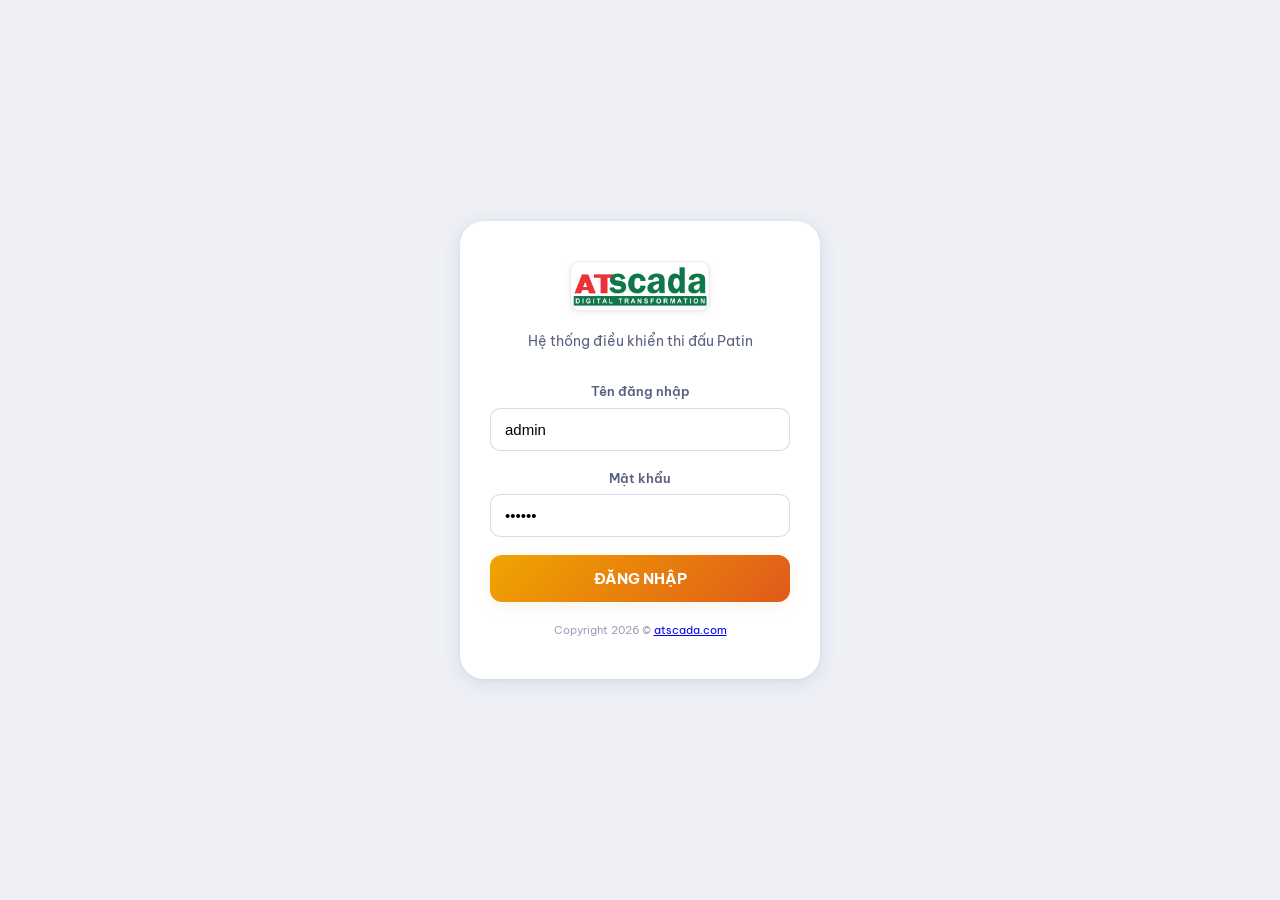
<file: index.html>
<!DOCTYPE html>
<html lang="vi">

<head>
  <meta charset="UTF-8">
  <meta name="viewport" content="width=device-width, initial-scale=1.0, maximum-scale=1.0, user-scalable=no">
  <title>ArenaFlow - PATIN PRO</title>
  <link rel="stylesheet" href="style.css?v=2.0">
</head>

<body>

  <!-- Màn hình Đăng nhập -->
  <div id="login-view" class="view active">
    <div class="login-box fade-up">
      <div class="login-header">
        <div class="login-logo">
          <img src="logo.png?v=1.2" alt="Logo"
            onerror="this.style.display='none';this.nextElementSibling.style.display='flex'">
          <svg viewBox="0 0 24 24" fill="none" stroke="var(--accent)" stroke-width="2" stroke-linecap="round"
            style="width:24px;height:24px;display:none;">
            <circle cx="12" cy="12" r="9" />
            <path d="M12 7v5l3 2" />
          </svg>
        </div>
        <p>Hệ thống điều khiển thi đấu Patin</p>
      </div>
      <div class="form-group">
        <label>Tên đăng nhập</label>
        <input type="text" id="username" placeholder="Nhập username" value="admin">
      </div>
      <div class="form-group">
        <label>Mật khẩu</label>
        <input type="password" id="password" placeholder="Nhập password" value="123456">
      </div>
      <button class="btn-primary" onclick="app.login()">ĐĂNG NHẬP</button>
      <p style="margin-top: 20px; font-size: 11px; color: var(--text-3);">Copyright 2026 © <a
          href="https://atscada.com">atscada.com</a></p>
    </div>
  </div>

  <!-- Bố cục chính của App -->
  <div id="main-layout" class="view">
    <div class="ambient ambient-1"></div>
    <div class="ambient ambient-2"></div>

    <nav class="topnav">
      <div class="nav-brand">
        <div class="nav-logo">
          <img src="logo.png?v=1.2" alt="Logo"
            onerror="this.style.display='none';this.nextElementSibling.style.display='flex'">
          <svg viewBox="0 0 24 24" fill="none" stroke="var(--accent)" stroke-width="2" stroke-linecap="round"
            style="width:20px;height:20px;display:none;">
            <circle cx="12" cy="12" r="9" />
            <path d="M12 7v5l3 2" />
          </svg>
        </div>
      </div>
      <div class="nav-status">
        <button onclick="window.open('display.html', '_blank')" style="background: rgba(100,150,255,0.2); border: 1px solid rgba(100,150,255,0.4); color: #80a0ff; padding: 4px 10px; border-radius: 6px; font-size: 11px; cursor: pointer; margin-right: 10px; font-weight: 600;">📺 MỞ MÀN HÌNH</button>
        <div class="status-dot"></div>
        <span>ESP32 Online</span>
      </div>
    </nav>

    <!-- TRANG CHỦ / DASHBOARD -->
    <div id="dashboard" class="page active">
      <div class="hero fade-up">
        <div class="hero-eyebrow">⚡ Hệ thống điều khiển thi đấu</div>
        <div class="hero-title">Quản lý<br><em>Patin Racing</em></div>
        <div class="hero-sub">Điều phối giải đấu, theo dõi thời gian và kết quả thi đấu trực tiếp</div>
      </div>

      <div class="clock-strip fade-up delay-1">
        <div>
          <div class="clock-label">Thời gian hệ thống</div>
          <div class="clock-time" id="home-clock">00:00:00</div>
        </div>
        <div class="clock-date" id="home-date">--</div>
      </div>

      <div class="section-header fade-up delay-2">
        <span class="section-title">Chức năng</span>
        <div class="section-line"></div>
      </div>

      <div class="feature-grid">
        <div class="feature-card fade-up delay-2" style="--card-accent:var(--green);--card-icon-bg:var(--green-dim);"
          onclick="app.showModeModal('training')">
          <div class="card-icon-wrap">
            <svg viewBox="0 0 24 24" fill="none" stroke="var(--green)" stroke-width="2" stroke-linecap="round"
              stroke-linejoin="round">
              <circle cx="12" cy="12" r="9" />
              <path d="M12 7v5l3 2" />
            </svg>
          </div>
          <div class="card-name">Tập luyện</div>
          <div class="card-desc">Bấm giờ tự do, không giới hạn lượt</div>
          <div class="card-arrow">Bắt đầu <svg viewBox="0 0 24 24" fill="none" stroke="currentColor" stroke-width="2.5"
              stroke-linecap="round">
              <path d="M5 12h14M13 6l6 6-6 6" />
            </svg></div>
        </div>

        <div class="feature-card fade-up delay-3" style="--card-accent:var(--accent);--card-icon-bg:var(--accent-dim);"
          onclick="app.navigate('pro')">
          <div class="card-icon-wrap">
            <svg viewBox="0 0 24 24" fill="none" stroke="var(--accent)" stroke-width="2" stroke-linecap="round"
              stroke-linejoin="round">
              <path d="M8 21h8M12 17v4M17 4H7l-2 7h12l-2-7zM5 11s1 4 7 4 7-4 7-4" />
            </svg>
          </div>
          <div class="card-name">Thi đấu</div>
          <div class="card-desc">Giải đấu chuyên nghiệp, bracket tự động</div>
          <div class="card-arrow">Vào giải <svg viewBox="0 0 24 24" fill="none" stroke="currentColor" stroke-width="2.5"
              stroke-linecap="round">
              <path d="M5 12h14M13 6l6 6-6 6" />
            </svg></div>
        </div>

        <div class="feature-card fade-up delay-4" style="--card-accent:var(--blue);--card-icon-bg:var(--blue-dim);"
          onclick="app.navigate('add-tournament')">
          <div class="card-icon-wrap">
            <svg viewBox="0 0 24 24" fill="none" stroke="var(--blue)" stroke-width="2" stroke-linecap="round"
              stroke-linejoin="round">
              <path d="M14 2H6a2 2 0 0 0-2 2v16a2 2 0 0 0 2 2h12a2 2 0 0 0 2-2V8z" />
              <polyline points="14 2 14 8 20 8" />
              <line x1="12" y1="11" x2="12" y2="17" />
              <polyline points="9 14 12 17 15 14" />
            </svg>
          </div>
          <div class="card-name">Thêm danh sách VĐV</div>
          <div class="card-desc">Tải danh sách thí sinh từ file</div>
          <div class="card-arrow">Tải lên <svg viewBox="0 0 24 24" fill="none" stroke="currentColor" stroke-width="2.5"
              stroke-linecap="round">
              <path d="M5 12h14M13 6l6 6-6 6" />
            </svg></div>
        </div>

        <div class="feature-card fade-up delay-4" style="--card-accent:var(--purple);--card-icon-bg:var(--purple-dim);"
          onclick="app.navigate('bracket'); app.generateBracket();">
          <div class="card-icon-wrap">
            <svg viewBox="0 0 24 24" fill="none" stroke="var(--purple)" stroke-width="2" stroke-linecap="round"
              stroke-linejoin="round">
              <rect x="2" y="3" width="6" height="4" rx="1" />
              <rect x="16" y="3" width="6" height="4" rx="1" />
              <rect x="9" y="10" width="6" height="4" rx="1" />
              <rect x="9" y="17" width="6" height="4" rx="1" />
              <path d="M5 7v3.5a3.5 3.5 0 0 0 3.5 3.5H12M19 7v3.5A3.5 3.5 0 0 1 15.5 14H12M12 14v3" />
            </svg>
          </div>
          <div class="card-name">Bracket</div>
          <div class="card-desc">Sơ đồ cây đấu trực quan</div>
          <div class="card-arrow">Xem sơ đồ <svg viewBox="0 0 24 24" fill="none" stroke="currentColor"
              stroke-width="2.5" stroke-linecap="round">
              <path d="M5 12h14M13 6l6 6-6 6" />
            </svg></div>
        </div>

        <div class="feature-card wide fade-up delay-5"
          style="--card-accent:#b03a0a;--card-icon-bg:rgba(176,58,10,0.09);" onclick="app.showToast('Sắp ra mắt')">
          <div style="display:flex;align-items:center;gap:16px;">
            <div class="card-icon-wrap" style="flex-shrink:0;">
              <svg viewBox="0 0 24 24" fill="none" stroke="#b03a0a" stroke-width="2" stroke-linecap="round"
                stroke-linejoin="round">
                <polyline points="22 4 13.5 12.5 8.5 7.5 2 14" />
                <polyline points="16 4 22 4 22 10" />
              </svg>
            </div>
            <div style="flex:1;">
              <div class="card-name" style="color:#b03a0a;">Bảng xếp hạng</div>
              <div class="card-desc">Kết quả & thống kê thời gian thực của toàn bộ thí sinh qua các vòng đấu</div>
              <div class="card-arrow" style="color:#b03a0a;">Xem kết quả <svg viewBox="0 0 24 24" fill="none"
                  stroke="currentColor" stroke-width="2.5" stroke-linecap="round">
                  <path d="M5 12h14M13 6l6 6-6 6" />
                </svg></div>
            </div>
          </div>
        </div>

        <div class="feature-card wide fade-up delay-6"
          style="--card-accent:var(--text-2);--card-icon-bg:rgba(90,97,128,0.08);" onclick="app.navigate('settings')">
          <div style="display:flex;align-items:center;gap:16px;">
            <div class="card-icon-wrap" style="flex-shrink:0;">
              <svg viewBox="0 0 24 24" fill="none" stroke="var(--text-2)" stroke-width="2" stroke-linecap="round"
                stroke-linejoin="round">
                <circle cx="12" cy="12" r="3" />
                <path
                  d="M19.4 15a1.65 1.65 0 0 0 .33 1.82l.06.06a2 2 0 0 1-2.83 2.83l-.06-.06a1.65 1.65 0 0 0-1.82-.33 1.65 1.65 0 0 0-1 1.51V21a2 2 0 0 1-4 0v-.09A1.65 1.65 0 0 0 9 19.4a1.65 1.65 0 0 0-1.82.33l-.06.06a2 2 0 0 1-2.83-2.83l.06-.06A1.65 1.65 0 0 0 4.68 15a1.65 1.65 0 0 0-1.51-1H3a2 2 0 0 1 0-4h.09A1.65 1.65 0 0 0 4.6 9a1.65 1.65 0 0 0-.33-1.82l-.06-.06a2 2 0 0 1 2.83-2.83l.06.06A1.65 1.65 0 0 0 9 4.68a1.65 1.65 0 0 0 1-1.51V3a2 2 0 0 1 4 0v.09a1.65 1.65 0 0 0 1 1.51 1.65 1.65 0 0 0 1.82-.33l.06-.06a2 2 0 0 1 2.83 2.83l-.06.06A1.65 1.65 0 0 0 19.4 9a1.65 1.65 0 0 0 1.51 1H21a2 2 0 0 1 0 4h-.09a1.65 1.65 0 0 0-1.51 1z" />
              </svg>
            </div>
            <div style="flex:1;">
              <div class="card-name">Cài đặt hệ thống</div>
              <div class="card-desc">Cấu hình WiFi, bảng LED và thông số ESP32</div>
              <div class="card-arrow">Cấu hình <svg viewBox="0 0 24 24" fill="none" stroke="currentColor"
                  stroke-width="2.5" stroke-linecap="round">
                  <path d="M5 12h14M13 6l6 6-6 6" />
                </svg></div>
            </div>
          </div>
        </div>
      </div>
    </div>

    <!-- THI ĐẤU (PRO) — 3 BƯỚC -->
    <div id="pro" class="page">
      <div class="subpage-header">
        <div class="back-btn" onclick="app.navigate('dashboard')">
          <svg viewBox="0 0 24 24" fill="none" stroke-width="2.2" stroke-linecap="round">
            <path d="M19 12H5M12 19l-7-7 7-7" />
          </svg>
        </div>
        <div class="subpage-title">🏆 Thi đấu chuyên nghiệp</div>
      </div>
      <div class="subpage-content">
        <div class="mode-card" style="--mc-color:var(--accent-rich);--mc-bg:var(--accent-dim);"
          onclick="app.navigate('add-tournament')">
          <div class="mode-icon">
            <svg viewBox="0 0 24 24" fill="none" stroke="var(--accent)" stroke-width="2" stroke-linecap="round"
              stroke-linejoin="round">
              <path d="M14 2H6a2 2 0 0 0-2 2v16a2 2 0 0 0 2 2h12a2 2 0 0 0 2-2V8z" />
              <polyline points="14 2 14 8 20 8" />
              <line x1="12" y1="11" x2="12" y2="17" />
              <polyline points="9 14 12 17 15 14" />
            </svg>
          </div>
          <div class="mode-info">
            <div class="mode-name">Giai đoạn 1 — Thêm danh sách vận động viên</div>
            <div class="mode-desc">Tải file CSV danh sách VĐV, xem trước và xác nhận</div>
          </div>
          <div class="mode-chevron"><svg viewBox="0 0 24 24" fill="none" stroke-width="2" stroke-linecap="round">
              <path d="M9 18l6-6-6-6" />
            </svg></div>
        </div>
        <div class="mode-card" style="--mc-color:var(--blue);--mc-bg:var(--blue-dim);"
          onclick="app.showModeModal('qualifying')">
          <div class="mode-icon">
            <svg viewBox="0 0 24 24" fill="none" stroke="var(--blue)" stroke-width="2" stroke-linecap="round"
              stroke-linejoin="round">
              <circle cx="12" cy="12" r="9" />
              <path d="M12 7v5l3 2" />
            </svg>
          </div>
          <div class="mode-info">
            <div class="mode-name">Giai đoạn 2 — Vòng loại trực tiếp</div>
            <div class="mode-desc">Thi lần lượt cá nhân, bấm giờ, phân loại hạt giống</div>
          </div>
          <div class="mode-chevron"><svg viewBox="0 0 24 24" fill="none" stroke-width="2" stroke-linecap="round">
              <path d="M9 18l6-6-6-6" />
            </svg></div>
        </div>
        <div class="mode-card" style="--mc-color:var(--purple);--mc-bg:var(--purple-dim);"
          onclick="app.navigate('bracket'); app.generateBracket();">
          <div class="mode-icon">
            <svg viewBox="0 0 24 24" fill="none" stroke="var(--purple)" stroke-width="2" stroke-linecap="round"
              stroke-linejoin="round">
              <rect x="2" y="3" width="6" height="4" rx="1" />
              <rect x="16" y="3" width="6" height="4" rx="1" />
              <rect x="9" y="10" width="6" height="4" rx="1" />
              <path d="M5 7v3.5a3.5 3.5 0 0 0 3.5 3.5H12M19 7v3.5A3.5 3.5 0 0 1 15.5 14H12M12 14v3" />
            </svg>
          </div>
          <div class="mode-info">
            <div class="mode-name">Giai đoạn 3 — Vòng đấu loại trực tiếp</div>
            <div class="mode-desc">Ghép cặp đối kháng: Hạt giống 1 vs Hạt giống 16, bracket tự động</div>
          </div>
          <div class="mode-chevron"><svg viewBox="0 0 24 24" fill="none" stroke-width="2" stroke-linecap="round">
              <path d="M9 18l6-6-6-6" />
            </svg></div>
        </div>
        <div
          style="background:var(--accent-dim);border:1px solid rgba(196,134,10,0.18);border-radius:12px;padding:15px 17px;">
          <div
            style="font-size:10px;font-weight:600;letter-spacing:1.5px;color:var(--accent);text-transform:uppercase;margin-bottom:7px;">
            Ghi chú thi đấu</div>
          <div style="font-size:12px;color:var(--text-2);line-height:1.7;">
            Hệ thống tự động ghép cặp sau khi có Top 16.<br>Hạng 1 ⚔️ Hạng 16 | Hạng 2 ⚔️ Hạng 15...
          </div>
        </div>
      </div>
    </div>

    <!-- RACE VIEW — MOBILE FIRST -->
    <div id="race-view" class="page race-page">

      <!-- HEADER: VĐV INFO + NAV -->
      <div class="rv-header">
        <div class="rv-header-left">
          <button class="rv-icon-btn" onclick="app.navigate(app.state.raceMode==='training'?'dashboard':'pro')">
            <svg viewBox="0 0 24 24" fill="none" stroke="currentColor" stroke-width="2.5" stroke-linecap="round"
              width="20" height="20">
              <path d="M19 12H5M12 19l-7-7 7-7" />
            </svg>
          </button>
          <div class="rv-title" id="rv-title">Tập luyện</div>
          
          <!-- Bộ chọn Lượt đua (Round) -->
          <div class="rv-round-selector">
            <span class="round-label">LƯỢT:</span>
            <button class="round-btn" onclick="app.setRound(1)">1</button>
            <button class="round-btn" onclick="app.setRound(2)">2</button>
            <button class="round-btn" onclick="app.setRound(3)">3</button>
            <button class="round-btn" onclick="app.setRound(4)">4</button>
            <button class="round-btn" onclick="app.setRound(5)">5</button>
          </div>
        </div>
        <div class="rv-header-right" id="rv-nav-wrap" style="display:none;">
          <button class="rv-icon-btn" onclick="app.handlePrevCandidate()">
            <svg viewBox="0 0 24 24" fill="none" stroke="currentColor" stroke-width="2.5" stroke-linecap="round"
              width="18" height="18">
              <path d="M15 18l-6-6 6-6" />
            </svg>
          </button>
          <span class="rv-nav-counter" id="race-nav-status">1-2/32</span>
          <button class="rv-icon-btn" onclick="app.handleNextCandidate()">
            <svg viewBox="0 0 24 24" fill="none" stroke="currentColor" stroke-width="2.5" stroke-linecap="round"
              width="18" height="18">
              <path d="M9 18l6-6-6-6" />
            </svg>
          </button>
        </div>
      </div>

      <!-- LANES: 2 LÀN ĐUA -->
      <div class="rv-lanes-wrap">
        <!-- LÀN 1 -->
        <div class="rv-lane-m lane-1">
          <div class="rv-lane-tag">1</div>
          <div class="rv-lane-info">
            <div class="rv-m-name" id="l1-name">VĐV Làn 1</div>
            <div class="rv-m-time" id="l1-time">0<span class="rv-m-ms" id="l1-ms">.000s</span></div>
            <div class="rv-m-status" id="l1-status">CHỜ BẮT ĐẦU</div>
          </div>
          <div class="rv-pen-wrap">
            <div class="rv-pen-label">PENALTY</div>
            <div class="rv-pen-grid">
              <button class="rv-p-btn rv-p-clr" onclick="app.setPenalty(1,0)">CLR</button>
              <button class="rv-p-btn" onclick="app.setPenalty(1,1)">1</button>
              <button class="rv-p-btn" onclick="app.setPenalty(1,2)">2</button>
              <button class="rv-p-btn" onclick="app.setPenalty(1,3)">3</button>
              <button class="rv-p-btn" onclick="app.setPenalty(1,4)">4</button>
              <button class="rv-p-btn rv-p-dq" onclick="app.setPenalty(1,'DQ')">DQ</button>
            </div>
            <div class="rv-pen-total">Lỗi: <span id="l1-pen">0</span> điểm</div>
          </div>
        </div>

        <!-- LANE DIVIDER -->
        <div class="rv-lane-sep"></div>

        <!-- LÀN 2 -->
        <div class="rv-lane-m lane-2">
          <div class="rv-lane-tag lane-2-tag">2</div>
          <div class="rv-lane-info">
            <div class="rv-m-name" id="l2-name">VĐV Làn 2</div>
            <div class="rv-m-time" id="l2-time">0<span class="rv-m-ms" id="l2-ms">.000s</span></div>
            <div class="rv-m-status" id="l2-status">CHỜ BẮT ĐẦU</div>
          </div>
          <div class="rv-pen-wrap">
            <div class="rv-pen-label">PENALTY</div>
            <div class="rv-pen-grid">
              <button class="rv-p-btn rv-p-clr" onclick="app.setPenalty(2,0)">CLR</button>
              <button class="rv-p-btn" onclick="app.setPenalty(2,1)">1</button>
              <button class="rv-p-btn" onclick="app.setPenalty(2,2)">2</button>
              <button class="rv-p-btn" onclick="app.setPenalty(2,3)">3</button>
              <button class="rv-p-btn" onclick="app.setPenalty(2,4)">4</button>
              <button class="rv-p-btn rv-p-dq" onclick="app.setPenalty(2,'DQ')">DQ</button>
            </div>
            <div class="rv-pen-total">Lỗi: <span id="l2-pen">0</span> điểm</div>
          </div>
        </div>
      </div>

      <!-- DANH SÁCH VĐV BẤM CHỌN NHANH -->
      <div class="rv-cand-panel" id="rv-cand-panel">
        <div class="rv-cand-header" style="display:flex; gap:10px;">
          <span class="rv-cand-title" id="rv-cand-title-1" style="flex:1; text-align:center;">📋 CHỌN VĐV LÀN 1</span>
          <span class="rv-cand-title" id="rv-cand-title-2" style="flex:1; text-align:center;">📋 CHỌN VĐV LÀN 2</span>
        </div>
        <div style="display:flex; gap:10px; padding:0 6px;">
          <div class="rv-cand-list" id="l1-cand-list" style="flex:1;"></div>
          <div class="rv-cand-list" id="l2-cand-list" style="flex:1;"></div>
        </div>
      </div>

      <!-- PANEL GHI NHẬN THỜI GIAN ĐUA ĐỒNG HÀNG -->
      <div class="rv-cand-panel" id="rv-lap-panel" style="display:none; flex-direction:column;">
        <div class="rv-cand-header" style="justify-content:center;">
          <span class="rv-cand-title" style="flex:none;">📋 BẢNG GHI NHẬN THỜI GIAN (20 VỊ TRÍ)</span>
        </div>
        <div class="rv-lap-list" id="lap-list"
          style="padding:8px 12px; overflow-y:auto; max-height:185px; display:flex; flex-direction:column; gap:6px;">
        </div>
      </div>

      <!-- BOTTOM ACTION BAR (FIXED) -->
      <div class="rv-bottom-bar">
        <button class="rv-bb-btn rv-bb-secondary" onclick="app.resetRace()">
          <svg viewBox="0 0 24 24" fill="none" stroke="currentColor" stroke-width="2" stroke-linecap="round" width="18"
            height="18">
            <polyline points="1 4 1 10 7 10" />
            <path d="M3.51 15a9 9 0 1 0 .49-4.5" />
          </svg>
          <span>Reset</span>
        </button>
        <button class="rv-bb-btn rv-bb-secondary" id="btn-swap-lanes" onclick="app.swapLanes()">
          <svg viewBox="0 0 24 24" fill="none" stroke="currentColor" stroke-width="2" stroke-linecap="round" width="18"
            height="18">
            <path d="M7 16V4m0 0L3 8m4-4l4 4M17 8v12m0 0l4-4m-4 4l-4-4" />
          </svg>
          <span>Swap</span>
        </button>
        <button class="rv-bb-btn rv-bb-pause" id="rv-pause-btn" onclick="app.pauseRace()">
          <svg viewBox="0 0 24 24" fill="none" stroke="currentColor" stroke-width="2" stroke-linecap="round" width="18"
            height="18">
            <rect x="6" y="4" width="4" height="16" />
            <rect x="14" y="4" width="4" height="16" />
          </svg>
          <span>Pause</span>
        </button>
        <button class="rv-bb-btn rv-bb-start" id="rv-start-btn" onclick="app.startRace()">
          <svg viewBox="0 0 24 24" fill="white" stroke="none" width="18" height="18">
            <polygon points="5,3 19,12 5,21" />
          </svg>
          <span>START</span>
        </button>
        <button class="rv-bb-btn rv-bb-finish" id="btn-custom-lock" onclick="app.customLock()">
          <svg viewBox="0 0 24 24" fill="none" stroke="currentColor" stroke-width="2" stroke-linecap="round" width="18"
            height="18">
            <path d="M12 22s8-4 8-10V5l-8-3-8 3v7c0 6 8 10 8 10z" />
          </svg>
          <span>CHỐT</span>
        </button>
        <button class="rv-bb-btn rv-bb-next" id="btn-rv-next" onclick="app.handleNextCandidate()" style="display:none;">
          <svg viewBox="0 0 24 24" fill="none" stroke="currentColor" stroke-width="2" stroke-linecap="round" width="18"
            height="18">
            <path d="M5 12h14M13 6l6 6-6 6" />
          </svg>
          <span>Next</span>
        </button>
      </div>
    </div>

    <!-- IMPORT GIẢI ĐẤU (CSV) -->
    <div id="add-tournament" class="page">
      <div class="subpage-header">
        <div class="back-btn" onclick="app.navigate('pro')">
          <svg viewBox="0 0 24 24" fill="none" stroke-width="2.2" stroke-linecap="round">
            <path d="M19 12H5M12 19l-7-7 7-7" />
          </svg>
        </div>
        <div class="subpage-title">📁 Import Giải đấu</div>
      </div>
      <div class="subpage-content">
        <div class="card">
          <div class="form-group">
            <label>Tên giải đấu:</label>
            <input type="text" id="tournament-name" value="Giải đấu trượt Patin chuyên nghiệp">
          </div>
          <div class="form-group">
            <label>Chọn file CSV danh sách VĐV:</label>
            <input type="file" id="csv-file" accept=".csv" onchange="app.processCSV()"
              style="padding: 10px 0; border: none;">
            <p style="font-size: 11px; color: var(--text-3); margin-top: 5px;">Định dạng: Tên, Ngày sinh (VD: Nguyen Van
              A, 20/05/2010)</p>
          </div>
          <div id="csv-preview" class="hidden">
            <div style="display:flex; justify-content:space-between; align-items:center; margin: 15px 0;">
              <p style="font-weight: 600; font-size: 13px; margin:0;">Xem trước: <span id="total-candidates">0</span>
                VĐV</p>
              <button class="btn-primary" onclick="app.saveTournament()"
                style="width:auto; padding: 10px 20px; margin:0; font-size:13px;">LƯU & BẮT ĐẦU</button>
            </div>
            <div class="table-container">
              <table id="candidate-table">
                <thead>
                  <tr>
                    <th>STT</th>
                    <th>Họ và Tên</th>
                    <th>Ngày sinh</th>
                  </tr>
                </thead>
                <tbody></tbody>
              </table>
            </div>
          </div>
        </div>
      </div>
    </div>

    <!-- CÀI ĐẶT -->
    <div id="settings" class="page">
      <div class="subpage-header">
        <div class="back-btn" onclick="app.navigate('dashboard')">
          <svg viewBox="0 0 24 24" fill="none" stroke-width="2.2" stroke-linecap="round">
            <path d="M19 12H5M12 19l-7-7 7-7" />
          </svg>
        </div>
        <div class="subpage-title">⚙️ Cài đặt Hệ thống</div>
      </div>
      <div class="subpage-content">
        <div class="card">
          <div class="form-group"><label>SSID WiFi:</label><input type="text" id="ssid" value="PatinArena_WiFi"></div>
          <div class="form-group"><label>Mật khẩu WiFi:</label><input type="password" id="wifi-pass" value="********">
          </div>
          <div class="form-group"><label>Số lượng VĐV tối đa:</label><input type="number" id="max-players" value="100">
          </div>
          <button class="btn-primary" onclick="app.saveSettings()">LƯU CẤU HÌNH</button>
        </div>
        <button class="btn-primary" onclick="app.logout()"
          style="background: var(--red-dim); color: #ff4757; margin-top: 10px;">ĐĂNG XUẤT</button>
      </div>
    </div>

    <!-- SƠ ĐỒ BRACKET -->
    <div id="bracket" class="page race-page">
      <div class="rv-header">
        <div class="rv-header-left">
          <button class="rv-icon-btn" onclick="app.navigate('dashboard')">
            <svg viewBox="0 0 24 24" fill="none" stroke="currentColor" stroke-width="2.5" stroke-linecap="round"
              width="20" height="20">
              <path d="M19 12H5M12 19l-7-7 7-7" />
            </svg>
          </button>
          <div class="rv-title">SƠ ĐỒ THI ĐẤU</div>
        </div>
      </div>
      <div class="bk-page-content">
        <div id="bracket-container" class="bk-container">
          <div class="bk-empty">Chưa có dữ liệu VĐV.<br>Vui lòng hoàn thành <b>Vòng loại</b> trước.</div>
        </div>
      </div>
    </div>

    <nav class="bottom-nav">
      <div class="bnav-item active" data-target="dashboard" onclick="app.navigate('dashboard')">
        <svg viewBox="0 0 24 24" fill="none" stroke-width="2" stroke-linecap="round" stroke-linejoin="round">
          <path d="M3 9l9-7 9 7v11a2 2 0 0 1-2 2H5a2 2 0 0 1-2-2z" />
          <polyline points="9 22 9 12 15 12 15 22" />
        </svg>
        <span>Trang chủ</span>
      </div>
      <div class="bnav-item" data-target="race-view" onclick="app.showModeModal('training')">
        <svg viewBox="0 0 24 24" fill="none" stroke-width="2" stroke-linecap="round" stroke-linejoin="round">
          <circle cx="12" cy="12" r="9" />
          <path d="M12 7v5l3 2" />
        </svg>
        <span>Tập luyện</span>
      </div>
      <div class="bnav-item" data-target="pro" onclick="app.navigate('pro')">
        <svg viewBox="0 0 24 24" fill="none" stroke-width="2" stroke-linecap="round" stroke-linejoin="round">
          <path d="M8 21h8M12 17v4M17 4H7l-2 7h12l-2-7zM5 11s1 4 7 4 7-4 7-4" />
        </svg>
        <span>Thi đấu</span>
      </div>
      <div class="bnav-item" data-target="mass-start" onclick="app.openMassStart()">
        <svg viewBox="0 0 24 24" fill="none" stroke="currentColor" stroke-width="2" stroke-linecap="round"
          stroke-linejoin="round">
          <circle cx="12" cy="12" r="10" />
          <polyline points="12 6 12 12 16 14" />
          <path d="M12 2v2M12 20v2M2 12h2M20 12h2" />
        </svg>
        <span>Time lapse</span>
      </div>
    </nav>
  </div>

  <div class="toast" id="toast"></div>

  <!-- MODAL XÁC NHẬN RESET -->
  <div id="modal-confirm" class="modal-overlay">
    <div class="modal-box fade-up">
      <div class="modal-icon">⚠️</div>
      <div class="modal-title">Xác nhận Reset?</div>
      <div class="modal-desc">Hành động này sẽ xóa toàn bộ thời gian hiện tại và đưa hệ thống về trạng thái chờ.</div>
      <div class="modal-actions">
        <button class="btn-modal btn-cancel" onclick="app.closeResetModal()">HỦY</button>
        <button class="btn-modal btn-confirm" onclick="app.confirmReset()">RESET</button>
      </div>
    </div>
  </div>

  <!-- MODAL CHỌN GIAO DIỆN TẬP LUYỆN -->
  <div id="modal-mode-select-training" class="modal-overlay">
    <div class="modal-box fade-up">
      <div class="modal-icon">⚙️</div>
      <div class="modal-title">Chọn giao diện tập luyện</div>
      <div class="modal-desc">Bạn muốn mở giao diện Đấu Solo hay Đấu PK?</div>
      <div class="modal-actions">
        <button class="btn-modal btn-cancel" onclick="app.closeModeModal('solo', 'training')">ĐẤU SOLO</button>
        <button class="btn-modal btn-confirm" style="background:var(--accent);box-shadow:0 4px 15px rgba(255,160,0,0.3)"
          onclick="app.closeModeModal('pk', 'training')">ĐẤU PK</button>
      </div>
      <button class="btn-modal"
        style="width:100%;margin-top:10px;background:rgba(255,255,255,0.05);color:var(--text-2);"
        onclick="document.getElementById('modal-mode-select-training').classList.remove('active')">ĐÓNG</button>
    </div>
  </div>

  <!-- MODAL CHỌN GIAO DIỆN THI ĐẤU -->
  <div id="modal-mode-select-qualifying" class="modal-overlay">
    <div class="modal-box fade-up">
      <div class="modal-icon">⚙️</div>
      <div class="modal-title">Chọn giao diện thi đấu vòng loại</div>
      <div class="modal-desc">Bạn muốn hiển thị 1 Line hay 2 Line?</div>
      <div class="modal-actions">
        <button class="btn-modal btn-cancel" onclick="app.closeModeModal('solo', 'qualifying')">1 LINE</button>
        <button class="btn-modal btn-confirm" style="background:var(--accent);box-shadow:0 4px 15px rgba(255,160,0,0.3)"
          onclick="app.closeModeModal('pk', 'qualifying')">2 LINE</button>
      </div>
      <button class="btn-modal"
        style="width:100%;margin-top:10px;background:rgba(255,255,255,0.05);color:var(--text-2);"
        onclick="document.getElementById('modal-mode-select-qualifying').classList.remove('active')">ĐÓNG</button>
    </div>
  </div>

  <!-- MODAL CHỌN VÒNG ĐẤU SAU VÒNG LOẠI -->
  <div id="modal-round-select" class="modal-overlay">
    <div class="modal-box fade-up" style="max-width:360px;">
      <div class="modal-icon">🏆</div>
      <div class="modal-title">Chọn vòng đấu</div>
      <div class="modal-desc">Chọn số lượng VĐV vào vòng tiếp theo.<br>Hệ thống sẽ tự tạo sơ đồ Bracket phù hợp.</div>
      <div style="display:grid;grid-template-columns:repeat(3, 1fr);gap:10px;margin-bottom:12px;">
        <button class="btn-modal btn-round-opt" onclick="app.completeQualifying(16)"
          style="background:rgba(100,150,255,0.12);color:#80b0ff;border:1px solid rgba(100,150,255,0.3);">
          <span style="font-size:20px;display:block;">16</span>
          <span style="font-size:11px;opacity:0.7;">Vòng 1/16</span>
        </button>
        <button class="btn-modal btn-round-opt" onclick="app.completeQualifying(8)"
          style="background:rgba(0,200,150,0.12);color:#50e8b0;border:1px solid rgba(0,200,150,0.3);">
          <span style="font-size:20px;display:block;">8</span>
          <span style="font-size:11px;opacity:0.7;">Vòng 1/8</span>
        </button>
        <button class="btn-modal btn-round-opt" onclick="app.completeQualifying(4)"
          style="background:rgba(220,160,0,0.12);color:#f0c030;border:1px solid rgba(220,160,0,0.3);">
          <span style="font-size:20px;display:block;">4</span>
          <span style="font-size:11px;opacity:0.7;">Vòng 1/4</span>
        </button>
      </div>
      <button class="btn-modal" style="width:100%;background:rgba(255,255,255,0.05);color:var(--text-2);"
        onclick="document.getElementById('modal-round-select').classList.remove('active')">ĐÓNG</button>
    </div>
  </div>

  <script src="app.js?v=2.5"></script>
</body>

</html>
</file>
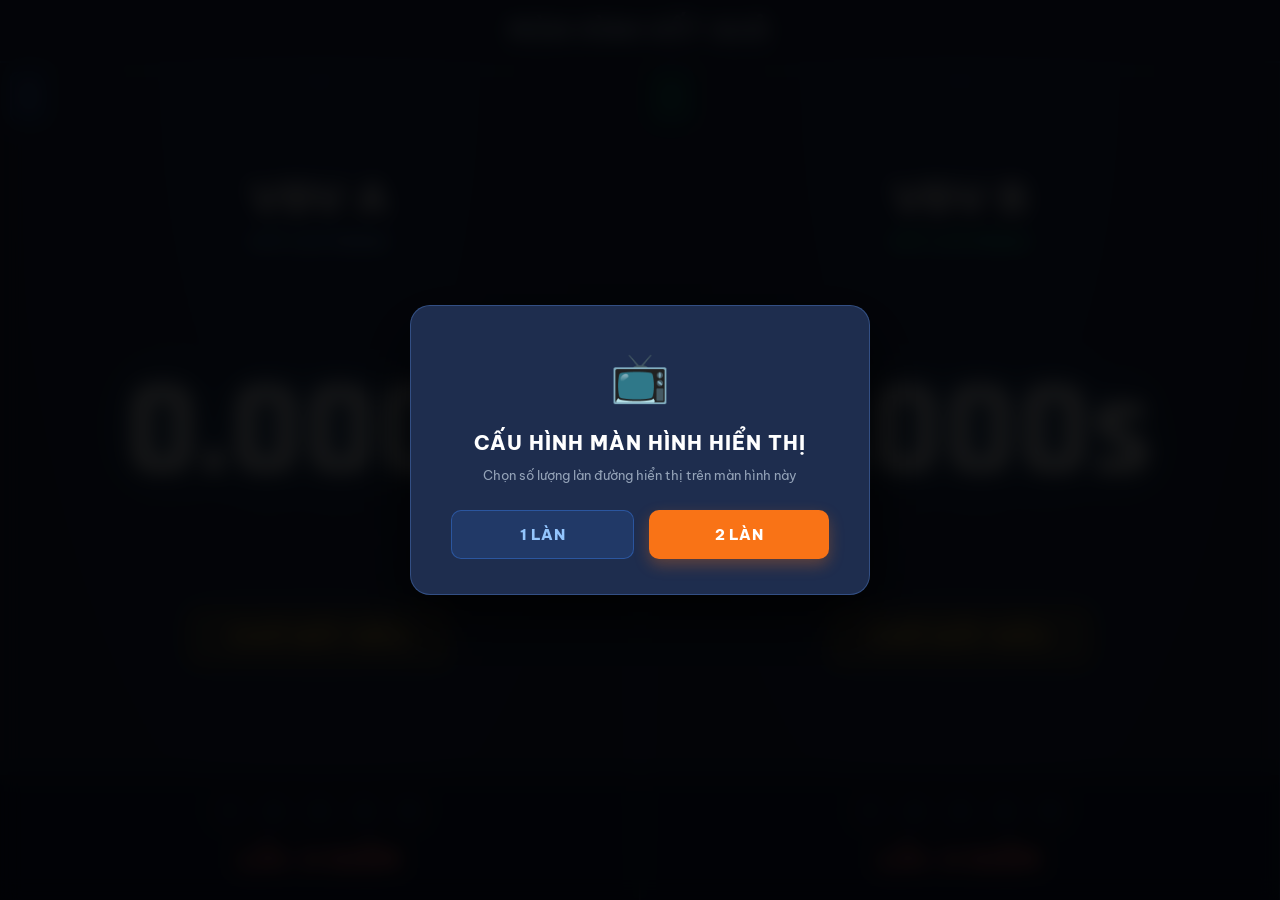
<file: display.html>
<!DOCTYPE html>
<html lang="vi">

<head>
  <meta charset="UTF-8">
  <meta name="viewport" content="width=device-width, initial-scale=1.0, maximum-scale=1.0, user-scalable=no">
  <title>ArenaFlow - MÀN HÌNH HIỂN THỊ</title>
  <!-- Nhập CSS dùng chung của dự án để đảm bảo đồng bộ 100% giao diện và màu sắc -->
  <link rel="stylesheet" href="style.css">
  <style>
    body,
    html {
      height: 100%;
      margin: 0;
      padding: 0;
      background: #1a2340;
      overflow: hidden;
      font-family: 'Be Vietnam Pro', sans-serif;
    }

    .display-wrapper {
      display: flex;
      flex-direction: column;
      height: 100vh;
      width: 100%;
      background: #1a2340;
    }

    /* Tiêu đề chính giữa, to hơn, không chứa nút bấm */
    .rv-header {
      justify-content: center;
      padding: 1.8vh 14px;
      height: 7vh;
      min-height: 50px;
    }

    .rv-title {
      font-size: min(2.5vh, 4vw);
      letter-spacing: 2px;
      font-weight: 800;
      text-align: center;
    }

    /* Tối ưu hóa kích thước cho màn hình hiển thị rộng (TV, máy chiếu) */
    .rv-lanes-wrap {
      flex: 1;
      min-height: 0;
      background: #1a2340;
    }

    .rv-lane-info {
      padding: 5vh 2vw;
      justify-content: space-evenly;
    }

    /* Tên VĐV & ngày sinh hiển thị lớn và rõ ràng */
    .rv-m-name {
      font-size: min(4.5vh, 6vw);
      font-weight: 900;
      margin-bottom: 2vh;
      color: #ffffff;
      text-transform: uppercase;
      letter-spacing: 0.5px;
      text-shadow: 0 4px 15px rgba(0, 0, 0, 0.6);
    }

    .racer-dob {
      font-size: min(2.2vh, 3vw);
      color: #80c0ff;
      font-weight: 600;
      margin-top: 0.8vh;
      text-shadow: 0 2px 8px rgba(0, 0, 0, 0.4);
    }

    .lane-2 .racer-dob {
      color: #40f0b0;
    }

    /* Thời gian chạy - Đã giảm nhỏ lại 1 chút để tránh bị chạm viền khi mở trên thiết bị hẹp (Mobile) */
    .rv-m-time {
      font-size: min(15vh, 14.5vw);
      margin: 3vh 0;
      font-weight: 900;
      text-shadow: 0 0 40px rgba(120, 200, 255, 0.6), 0 5px 15px rgba(0, 0, 0, 0.5);
    }

    .rv-m-ms {
      font-size: inherit;
      color: inherit;
    }

    /* Status badge đồng bộ góc bo tròn với Penalty */
    .rv-m-status {
      font-size: min(2.6vh, 3.5vw);
      padding: 1vh 3vw;
      border-radius: 8px;
      margin-top: 2vh;
      font-weight: 800;
      letter-spacing: 1.5px;
      transition: all 0.2s ease;
      box-shadow: 0 0 20px rgba(255, 190, 30, 0.15);
    }

    /* Nhãn hiển thị Penalty cố định (chỉ đọc, không có nút bấm chỉnh sửa) */
    .rv-pen-wrap {
      padding: 2.2vh;
      background: rgba(15, 25, 55, 0.8);
      border-top: 1px solid rgba(100, 150, 255, 0.15);
      display: flex;
      flex-direction: column;
      align-items: center;
      justify-content: center;
    }

    .rv-pen-total {
      font-size: min(2.8vh, 4vw);
      margin-top: 0;
      font-weight: 900;
      color: #ff7675;
      text-transform: uppercase;
      letter-spacing: 1px;
    }

    /* CSS hiển thị các ô nhỏ Round Indicator (Chỉ cho chế độ hiển thị 2 line) */
    .rv-round-indicator {
      display: flex;
      gap: 1.2vh;
      justify-content: center;
      margin-bottom: 1.5vh;
    }

    .round-dot {
      width: min(3.8vh, 5.5vw);
      height: min(3.8vh, 5.5vw);
      border-radius: 50%;
      border: 1.5px solid rgba(100, 150, 255, 0.25);
      background: rgba(30, 45, 80, 0.4);
      color: #80c0ff;
      font-family: 'Rajdhani', sans-serif;
      font-weight: 800;
      font-size: min(1.8vh, 2.8vw);
      display: flex;
      align-items: center;
      justify-content: center;
      transition: all 0.25s ease;
    }

    .round-dot.active {
      background: #f97316;
      border-color: #f97316;
      color: #fff;
      box-shadow: 0 0 12px rgba(249, 115, 22, 0.5);
    }

    /* Ở chế độ 1 làn (Solo), tự động ẩn các ô hiển thị Round này */
    .solo-mode .rv-round-indicator {
      display: none !important;
    }

    /* Hiển thị DQ nhấp nháy nổi bật */
    #l1-pen.dq,
    #l2-pen.dq {
      color: #ff4757;
      font-weight: 900;
      text-shadow: 0 0 15px rgba(255, 71, 87, 0.8);
      animation: pulse-dq 1s infinite alternate;
    }

    @keyframes pulse-dq {
      from {
        opacity: 0.6;
      }

      to {
        opacity: 1;
      }
    }

    /* Tự động tăng kích thước khi ở chế độ 1 làn (Solo) */
    .solo-mode .rv-m-name {
      font-size: min(6vh, 8vw);
    }

    .solo-mode .rv-m-time {
      font-size: min(18vh, 16vw); /* An toàn hơn cho mobile solo */
    }

    .solo-mode .rv-m-status {
      font-size: min(3.8vh, 5vw);
      border-radius: 12px;
    }

    .solo-mode .rv-pen-total {
      font-size: min(3.8vh, 5vw);
    }

    /* MODAL CHỌN CHẾ ĐỘ HIỂN THỊ */
    .modal-overlay {
      position: fixed;
      inset: 0;
      background: rgba(0, 0, 0, 0.9);
      backdrop-filter: blur(10px);
      z-index: 1000;
      display: none;
      align-items: center;
      justify-content: center;
      padding: 20px;
    }

    .modal-overlay.active {
      display: flex;
    }

    .modal-box {
      background: #1e2d4e;
      border: 1px solid rgba(100, 160, 255, 0.3);
      border-radius: 20px;
      padding: 35px 40px;
      width: 90%;
      max-width: 460px;
      text-align: center;
      box-shadow: 0 25px 60px rgba(0, 0, 0, 0.7);
    }

    .modal-icon {
      font-size: 48px;
      margin-bottom: 15px;
    }

    .modal-title {
      font-size: 20px;
      font-weight: 800;
      color: #fff;
      margin-bottom: 8px;
      text-transform: uppercase;
      letter-spacing: 1px;
    }

    .modal-desc {
      font-size: 13px;
      color: #94a3b8;
      margin-bottom: 25px;
      line-height: 1.5;
    }

    .modal-actions {
      display: flex;
      gap: 15px;
    }

    .btn-modal {
      flex: 1;
      padding: 14px 20px;
      border-radius: 10px;
      border: none;
      font-family: 'Be Vietnam Pro', sans-serif;
      font-weight: 800;
      font-size: 15px;
      cursor: pointer;
      transition: all 0.2s ease;
      text-transform: uppercase;
      letter-spacing: 0.5px;
    }

    .btn-modal:hover {
      transform: translateY(-2px);
      box-shadow: 0 6px 15px rgba(0, 0, 0, 0.4);
    }

    .btn-modal-1 {
      background: rgba(59, 130, 246, 0.15);
      color: #93c5fd;
      border: 1.5px solid rgba(59, 130, 246, 0.4);
    }

    .btn-modal-1:hover {
      background: rgba(59, 130, 246, 0.25);
      border-color: rgba(59, 130, 246, 0.6);
    }

    .btn-modal-2 {
      background: #f97316;
      color: #fff;
      box-shadow: 0 6px 15px rgba(249, 115, 22, 0.3);
    }

    .btn-modal-2:hover {
      background: #fa8231;
      box-shadow: 0 8px 20px rgba(249, 115, 22, 0.5);
    }
  </style>
</head>

<body>

  <div class="display-wrapper">
    <!-- HEADER -->
    <div class="rv-header">
      <div class="rv-title" id="display-title">MÀN HÌNH KẾT QUẢ</div>
    </div>

    <!-- LANES -->
    <div class="rv-lanes-wrap" id="lanes-container">

      <!-- LÀN 1 -->
      <div class="rv-lane-m lane-1" id="lane-1">
        <div class="rv-lane-tag">1</div>
        <div class="rv-lane-info">
          <div class="rv-m-name" id="l1-name">
            VĐV A
            <div class="racer-dob">Hồ Chí Minh</div>
          </div>
          <div class="rv-m-time" id="l1-time">0<span class="rv-m-ms" id="l1-ms">.000s</span></div>
          <div class="rv-m-status" id="l1-status">CHỜ BẮT ĐẦU</div>
        </div>
        <div class="rv-pen-wrap">
          <!-- 5 ô hiển thị Round -->
          <div class="rv-round-indicator">
            <span class="round-dot">1</span>
            <span class="round-dot">2</span>
            <span class="round-dot">3</span>
            <span class="round-dot">4</span>
            <span class="round-dot">5</span>
          </div>
          <div class="rv-pen-total">Lỗi: <span id="l1-pen">0</span> điểm</div>
        </div>
      </div>

      <!-- LANE DIVIDER -->
      <div class="rv-lane-sep"></div>

      <!-- LÀN 2 -->
      <div class="rv-lane-m lane-2" id="lane-2">
        <div class="rv-lane-tag lane-2-tag">2</div>
        <div class="rv-lane-info">
          <div class="rv-m-name" id="l2-name">
            VĐV B
            <div class="racer-dob">Hồ Chí Minh</div>
          </div>
          <div class="rv-m-time" id="l2-time">0<span class="rv-m-ms" id="l2-ms">.000s</span></div>
          <div class="rv-m-status" id="l2-status">CHỜ BẮT ĐẦU</div>
        </div>
        <div class="rv-pen-wrap">
          <!-- 5 ô hiển thị Round -->
          <div class="rv-round-indicator">
            <span class="round-dot">1</span>
            <span class="round-dot">2</span>
            <span class="round-dot">3</span>
            <span class="round-dot">4</span>
            <span class="round-dot">5</span>
          </div>
          <div class="rv-pen-total">Lỗi: <span id="l2-pen">0</span> điểm</div>
        </div>
      </div>

    </div>
  </div>

  <!-- MODAL CHỌN CHẾ ĐỘ HIỂN THỊ -->
  <div id="display-mode-modal" class="modal-overlay active">
    <div class="modal-box">
      <div class="modal-icon">📺</div>
      <div class="modal-title">CẤU HÌNH MÀN HÌNH HIỂN THỊ</div>
      <div class="modal-desc">Chọn số lượng làn đường hiển thị trên màn hình này</div>

      <div class="modal-actions">
        <button class="btn-modal btn-modal-1" onclick="setDisplayMode('1')">1 LÀN</button>
        <button class="btn-modal btn-modal-2" onclick="setDisplayMode('2')">2 LÀN</button>
      </div>
    </div>
  </div>

  <script src="display.js"></script>
</body>

</html>
</file>
<file: style.css>
@import url('https://fonts.googleapis.com/css2?family=Rajdhani:wght@500;600;700&family=Be+Vietnam+Pro:wght@300;400;500;600&display=swap');

:root {
  --bg-deep: #eef0f6;
  --bg-page: #f5f7fc;
  --bg-card: #ffffff;
  --border: rgba(60, 80, 140, 0.10);
  --border-bright: rgba(60, 80, 140, 0.20);
  --accent: #c4860a;
  --accent-rich: #f0a500;
  --accent2: #e05a1a;
  --accent-dim: rgba(212, 144, 10, 0.10);
  --text-1: #1a1e2e;
  --text-2: #5a6180;
  --text-3: #9aa0b8;
  --green: #0f9055;
  --green-dim: rgba(15, 144, 85, 0.10);
  --blue: #1560c0;
  --blue-dim: rgba(21, 96, 192, 0.10);
  --purple: #5e35c4;
  --purple-dim: rgba(94, 53, 196, 0.10);
  --nav-bg: rgba(245, 247, 252, 0.92);
  --shadow-sm: 0 1px 4px rgba(30, 50, 120, 0.06), 0 2px 10px rgba(30, 50, 120, 0.05);
  --shadow-md: 0 4px 20px rgba(30, 50, 120, 0.10), 0 1px 4px rgba(30, 50, 120, 0.06);
}

*,
*::before,
*::after {
  box-sizing: border-box;
  margin: 0;
  padding: 0;
}

html,
body {
  height: 100%;
  background: var(--bg-deep);
  color: var(--text-1);
  font-family: 'Be Vietnam Pro', sans-serif;
  font-size: 15px;
  line-height: 1.5;
  overflow-x: hidden;
  -webkit-font-smoothing: antialiased;
}

.view {
  display: none;
  min-height: 100vh;
  position: relative;
  z-index: 1;
  background: var(--bg-page);
  flex-direction: column;
}

.view.active {
  display: flex;
}

.page {
  display: none;
  flex-direction: column;
  flex: 1;
}

.page.active {
  display: flex;
}

/* ── AMBIENT GLOW ── */
.ambient {
  position: fixed;
  border-radius: 50%;
  filter: blur(100px);
  pointer-events: none;
  z-index: 0;
}

.ambient-1 {
  width: 500px;
  height: 280px;
  top: -60px;
  left: -80px;
  background: rgba(240, 165, 0, 0.08);
}

.ambient-2 {
  width: 400px;
  height: 400px;
  bottom: -120px;
  right: -80px;
  background: rgba(21, 96, 192, 0.06);
}

/* ── TOP NAV ── */
.topnav {
  display: flex;
  align-items: center;
  justify-content: space-between;
  padding: 13px 20px;
  border-bottom: 1px solid var(--border);
  background: var(--nav-bg);
  backdrop-filter: blur(20px);
  position: sticky;
  top: 0;
  z-index: 100;
}

.nav-brand {
  display: flex;
  align-items: center;
  gap: 10px;
}

.nav-logo {
  width: 120px;
  height: 45px;
  border-radius: 8px;
  overflow: hidden;
  background: var(--bg-card);
  border: 1px solid var(--border);
  box-shadow: var(--shadow-sm);
  display: flex;
  align-items: center;
  justify-content: center;
}

.nav-logo img {
  width: 100%;
  height: 100%;
  object-fit: contain;
}

.nav-title {
  font-family: 'Rajdhani', sans-serif;
  font-size: 18px;
  font-weight: 700;
  letter-spacing: 1.5px;
  color: var(--text-1);
}

.nav-title span {
  color: var(--accent);
}

.nav-status {
  display: flex;
  align-items: center;
  gap: 6px;
  font-size: 12px;
  color: var(--text-2);
}

.status-dot {
  width: 7px;
  height: 7px;
  border-radius: 50%;
  background: var(--green);
  box-shadow: 0 0 5px rgba(15, 144, 85, 0.45);
  animation: pulse-dot 2s infinite;
}

@keyframes pulse-dot {

  0%,
  100% {
    opacity: 1
  }

  50% {
    opacity: 0.3
  }
}

/* ── HERO & SECTIONS ── */
.hero {
  padding: 28px 20px 18px;
}

.hero-eyebrow {
  font-size: 10.5px;
  font-weight: 600;
  letter-spacing: 3px;
  text-transform: uppercase;
  color: var(--accent);
  margin-bottom: 7px;
}

.hero-title {
  font-family: 'Rajdhani', sans-serif;
  font-size: 32px;
  font-weight: 700;
  line-height: 1.1;
  color: var(--text-1);
  margin-bottom: 7px;
}

.hero-title em {
  color: var(--accent);
  font-style: normal;
}

.hero-sub {
  font-size: 13px;
  color: var(--text-2);
  max-width: 300px;
}

.clock-strip {
  margin: 0 20px 22px;
  padding: 13px 18px;
  background: var(--bg-card);
  border: 1px solid var(--border);
  border-left: 3px solid var(--accent-rich);
  border-radius: 12px;
  display: flex;
  align-items: center;
  justify-content: space-between;
  box-shadow: var(--shadow-sm);
}

.clock-label {
  font-size: 10px;
  color: var(--text-3);
  text-transform: uppercase;
  letter-spacing: 1px;
  margin-bottom: 2px;
}

.clock-time {
  font-family: 'Rajdhani', sans-serif;
  font-size: 25px;
  font-weight: 600;
  color: var(--text-1);
  letter-spacing: 2px;
}

.clock-date {
  font-size: 12px;
  color: var(--text-2);
  text-align: right;
}

.section-header {
  padding: 0 20px 11px;
  display: flex;
  align-items: center;
}

.section-title {
  font-size: 10.5px;
  font-weight: 600;
  letter-spacing: 2.5px;
  text-transform: uppercase;
  color: var(--text-3);
  white-space: nowrap;
}

.section-line {
  flex: 1;
  height: 1px;
  background: var(--border);
  margin-left: 12px;
}

/* ── FEATURE GRID ── */
.feature-grid {
  display: grid;
  grid-template-columns: 1fr 1fr;
  gap: 12px;
  padding: 0 20px 28px;
}

.feature-card {
  background: var(--bg-card);
  border: 1px solid var(--border);
  border-radius: 16px;
  padding: 17px 15px 14px;
  cursor: pointer;
  position: relative;
  overflow: hidden;
  box-shadow: var(--shadow-sm);
  transition: box-shadow 0.22s, transform 0.16s, border-color 0.22s;
  -webkit-tap-highlight-color: transparent;
}

.feature-card::before {
  content: '';
  position: absolute;
  top: 0;
  left: 0;
  right: 0;
  height: 2.5px;
  background: var(--card-accent, var(--accent-rich));
  opacity: 0;
  transition: opacity 0.22s;
  border-radius: 16px 16px 0 0;
}

.feature-card:active {
  transform: scale(0.97);
  box-shadow: var(--shadow-sm);
}

.feature-card:hover {
  box-shadow: var(--shadow-md);
  border-color: var(--border-bright);
}

.feature-card:hover::before {
  opacity: 1;
}

.card-icon-wrap {
  width: 42px;
  height: 42px;
  border-radius: 11px;
  background: var(--card-icon-bg, var(--accent-dim));
  display: flex;
  align-items: center;
  justify-content: center;
  margin-bottom: 13px;
}

.card-icon-wrap svg {
  width: 22px;
  height: 22px;
}

.card-name {
  font-family: 'Rajdhani', sans-serif;
  font-size: 16px;
  font-weight: 700;
  color: var(--text-1);
  line-height: 1.2;
  margin-bottom: 5px;
}

.card-desc {
  font-size: 11.5px;
  color: var(--text-2);
  line-height: 1.5;
}

.card-arrow {
  margin-top: 13px;
  display: flex;
  align-items: center;
  gap: 4px;
  font-size: 11px;
  color: var(--card-accent, var(--accent));
  font-weight: 600;
  opacity: 0.72;
  transition: opacity 0.2s, gap 0.2s;
}

.feature-card:hover .card-arrow {
  opacity: 1;
  gap: 7px;
}

.card-arrow svg {
  width: 13px;
  height: 13px;
}

.feature-card.wide {
  grid-column: 1 / -1;
}

/* ── BOTTOM NAV ── */
.bottom-nav {
  position: sticky;
  bottom: 0;
  background: var(--nav-bg);
  backdrop-filter: blur(20px);
  border-top: 1px solid var(--border);
  display: flex;
  padding: 10px 0 max(10px, env(safe-area-inset-bottom));
  z-index: 100;
}

.bnav-item {
  flex: 1;
  display: flex;
  flex-direction: column;
  align-items: center;
  gap: 4px;
  cursor: pointer;
  padding: 4px 0;
  -webkit-tap-highlight-color: transparent;
}

.bnav-item svg {
  width: 22px;
  height: 22px;
  stroke: var(--text-3);
  transition: stroke 0.2s;
}

.bnav-item span {
  font-size: 10px;
  color: var(--text-3);
  font-weight: 500;
  transition: color 0.2s;
}

.bnav-item.active svg {
  stroke: var(--accent);
}

.bnav-item.active span {
  color: var(--accent);
}

/* ── SUB-PAGE ── */
.subpage-header {
  display: flex;
  align-items: center;
  gap: 14px;
  padding: 14px 20px;
  border-bottom: 1px solid var(--border);
  background: var(--nav-bg);
  backdrop-filter: blur(20px);
  position: sticky;
  top: 0;
  z-index: 100;
}

.back-btn {
  width: 36px;
  height: 36px;
  border-radius: 10px;
  border: 1px solid var(--border-bright);
  background: var(--bg-card);
  display: flex;
  align-items: center;
  justify-content: center;
  cursor: pointer;
  box-shadow: var(--shadow-sm);
  -webkit-tap-highlight-color: transparent;
  transition: box-shadow 0.18s;
}

.back-btn:active {
  box-shadow: none;
}

.back-btn svg {
  width: 18px;
  height: 18px;
  stroke: var(--text-1);
}

.subpage-title {
  font-family: 'Rajdhani', sans-serif;
  font-size: 19px;
  font-weight: 700;
  letter-spacing: 0.4px;
  color: var(--text-1);
}

/* ── MODE CARDS ── */
.subpage-content {
  flex: 1;
  padding: 20px 20px;
  display: flex;
  flex-direction: column;
  gap: 13px;
}

.mode-card {
  background: var(--bg-card);
  border: 1px solid var(--border);
  border-radius: 16px;
  padding: 17px 17px;
  cursor: pointer;
  display: flex;
  align-items: center;
  gap: 15px;
  box-shadow: var(--shadow-sm);
  position: relative;
  overflow: hidden;
  transition: box-shadow 0.22s, transform 0.16s;
  -webkit-tap-highlight-color: transparent;
}

.mode-card::before {
  content: '';
  position: absolute;
  left: 0;
  top: 0;
  bottom: 0;
  width: 3px;
  background: var(--mc-color, var(--accent-rich));
  border-radius: 16px 0 0 16px;
}

.mode-card:active {
  transform: scale(0.98);
  box-shadow: none;
}

.mode-card:hover {
  box-shadow: var(--shadow-md);
}

.mode-icon {
  width: 50px;
  height: 50px;
  border-radius: 13px;
  flex-shrink: 0;
  background: var(--mc-bg, var(--accent-dim));
  display: flex;
  align-items: center;
  justify-content: center;
}

.mode-icon svg {
  width: 26px;
  height: 26px;
}

.mode-info {
  flex: 1;
}

.mode-name {
  font-family: 'Rajdhani', sans-serif;
  font-size: 17px;
  font-weight: 700;
  color: var(--text-1);
  margin-bottom: 3px;
}

.mode-desc {
  font-size: 12px;
  color: var(--text-2);
  line-height: 1.5;
}

.mode-chevron svg {
  width: 17px;
  height: 17px;
  stroke: var(--text-3);
}

/* ── COMPONENTS: FORMS & CARDS ── */
.card {
  background: var(--bg-card);
  border-radius: 16px;
  padding: 20px;
  box-shadow: var(--shadow-sm);
  border: 1px solid var(--border);
  margin-bottom: 16px;
}

.form-group {
  margin-bottom: 18px;
}

.form-group label {
  display: block;
  margin-bottom: 6px;
  font-weight: 600;
  color: var(--text-2);
  font-size: 13px;
}

.form-group input {
  width: 100%;
  padding: 12px 14px;
  border: 1px solid var(--border-bright);
  border-radius: 10px;
  font-size: 15px;
  background: #fff;
  outline: none;
  transition: 0.2s;
}

.form-group input:focus {
  border-color: var(--accent);
  box-shadow: 0 0 0 3px var(--accent-dim);
}

.btn-primary {
  width: 100%;
  padding: 14px;
  border-radius: 12px;
  background: linear-gradient(135deg, var(--accent-rich), var(--accent2));
  color: white;
  border: none;
  font-weight: 700;
  font-family: 'Be Vietnam Pro', sans-serif;
  font-size: 15px;
  cursor: pointer;
  box-shadow: 0 4px 15px var(--accent-dim);
  transition: 0.2s;
}

.btn-primary:active {
  transform: scale(0.97);
}

/* ── TABLE ── */
.table-container {
  overflow-x: auto;
  margin-top: 15px;
  border-radius: 12px;
  border: 1px solid var(--border);
}

table {
  width: 100%;
  border-collapse: collapse;
  background: #fff;
}

th,
td {
  padding: 12px 15px;
  text-align: left;
  border-bottom: 1px solid var(--border);
  font-size: 14px;
}

th {
  background: #f8fafc;
  color: var(--text-3);
  font-weight: 600;
  text-transform: uppercase;
  font-size: 11px;
  letter-spacing: 1px;
}

/* ── LOGIN PAGE ── */
#login-view {
  background: var(--bg-deep);
  display: none;
  align-items: center;
  justify-content: center;
  padding: 20px;
}

#login-view.active {
  display: flex;
}

.login-box {
  width: 100%;
  max-width: 360px;
  background: var(--bg-card);
  border-radius: 24px;
  padding: 40px 30px;
  box-shadow: var(--shadow-md);
  text-align: center;
}

.login-logo {
  width: 140px;
  height: 50px;
  margin: 0 auto 20px;
  border-radius: 10px;
  overflow: hidden;
  background: var(--bg-card);
  border: 1px solid var(--border);
  box-shadow: var(--shadow-sm);
  display: flex;
  align-items: center;
  justify-content: center;
}

.login-logo img {
  width: 100%;
  height: 100%;
  object-fit: contain;
}

.login-header p {
  color: var(--text-2);
  font-size: 14px;
  margin-bottom: 30px;
}

/* ── STOPWATCH ── */
.training-body {
  flex: 1;
  display: flex;
  flex-direction: column;
  align-items: center;
  justify-content: center;
  padding: 36px 20px;
  gap: 30px;
}

.sw-ring {
  width: 196px;
  height: 196px;
  border-radius: 50%;
  border: 2px solid var(--border-bright);
  background: var(--bg-card);
  box-shadow: var(--shadow-md);
  position: relative;
  display: flex;
  align-items: center;
  justify-content: center;
}

.sw-ring-inner {
  position: absolute;
  inset: 12px;
  border-radius: 50%;
  border: 1.5px solid var(--border);
}

.stopwatch-display {
  text-align: center;
  position: relative;
  z-index: 1;
}

.sw-label {
  font-size: 10px;
  color: var(--text-3);
  letter-spacing: 2.5px;
  text-transform: uppercase;
  margin-bottom: 5px;
}

.sw-time {
  font-family: 'Rajdhani', sans-serif;
  font-size: 46px;
  font-weight: 700;
  color: var(--text-1);
  letter-spacing: 2px;
  line-height: 1;
}

.sw-ms {
  font-size: 20px;
  color: var(--text-2);
  font-family: 'Rajdhani', sans-serif;
}

.sw-controls {
  display: flex;
  gap: 16px;
  align-items: center;
}

.btn-start-sw {
  width: 76px;
  height: 76px;
  border-radius: 50%;
  background: linear-gradient(135deg, var(--accent-rich), var(--accent2));
  border: none;
  cursor: pointer;
  display: flex;
  align-items: center;
  justify-content: center;
  box-shadow: 0 4px 20px rgba(212, 144, 10, 0.28);
  transition: 0.2s;
}

.btn-start-sw:active {
  transform: scale(0.93);
}

.btn-sec-sw {
  width: 52px;
  height: 52px;
  border-radius: 50%;
  background: var(--bg-card);
  border: 1px solid var(--border-bright);
  cursor: pointer;
  display: flex;
  align-items: center;
  justify-content: center;
  box-shadow: var(--shadow-sm);
  transition: 0.2s;
}

.sw-time.running {
  color: var(--accent);
}

.sw-ring.running {
  border-color: rgba(212, 144, 10, 0.3);
}

.sw-ring.running .sw-ring-inner {
  border-color: var(--accent-rich);
  animation: spin-ring 3s linear infinite;
}

@keyframes spin-ring {
  from {
    transform: rotate(0deg)
  }

  to {
    transform: rotate(360deg)
  }
}

/* ── UTILS ── */
.toast {
  position: fixed;
  bottom: 76px;
  left: 50%;
  transform: translateX(-50%) translateY(14px);
  background: var(--text-1);
  border-radius: 40px;
  padding: 10px 20px;
  font-size: 13px;
  color: #fff;
  opacity: 0;
  transition: 0.3s;
  white-space: nowrap;
  z-index: 200;
  pointer-events: none;
  box-shadow: 0 4px 16px rgba(0, 0, 0, 0.15);
}

.toast.show {
  opacity: 1;
  transform: translateX(-50%) translateY(0);
}

.hidden {
  display: none !important;
}

/* ── BRACKET ── */
.bracket-wrapper {
  display: flex;
  gap: 40px;
  padding: 30px 20px;
  overflow-x: auto;
  min-height: calc(100vh - 140px);
  align-items: stretch;
}

.bracket-round {
  display: flex;
  flex-direction: column;
  justify-content: space-around;
  gap: 20px;
  position: relative;
}

/* Connectors */
.bracket-round::after {
  content: '';
  position: absolute;
  top: 0;
  bottom: 0;
  right: -20px;
  width: 1px;
  background: transparent;
  z-index: 0;
}

.bracket-match {
  width: 160px;
  background: var(--bg-card);
  border: 1px solid var(--border-bright);
  border-radius: 10px;
  box-shadow: var(--shadow-sm);
  z-index: 1;
  position: relative;
  overflow: hidden;
  flex-shrink: 0;
  cursor: pointer;
  transition: 0.2s;
}

.bracket-match:hover {
  border-color: var(--accent);
  box-shadow: 0 4px 12px var(--accent-dim);
}

/* Connector Lines */
.bracket-match::after {
  content: '';
  position: absolute;
  right: -20px;
  top: 50%;
  width: 20px;
  height: 1px;
  background: var(--border-bright);
}

.bracket-round:last-child .bracket-match::after {
  display: none;
}

.bracket-match-inner {
  display: flex;
  flex-direction: column;
}

.b-player {
  padding: 10px 12px;
  display: flex;
  justify-content: space-between;
  align-items: center;
  font-size: 13px;
  font-weight: 600;
  color: var(--text-1);
  border-bottom: 1px solid var(--border);
}

.b-player:last-child {
  border-bottom: none;
}

.b-player.winner {
  color: var(--accent-rich);
  background: rgba(240, 165, 0, 0.05);
}

.b-player.loser {
  color: var(--text-3);
  font-weight: 500;
}

.b-score {
  font-family: 'Rajdhani', sans-serif;
  font-size: 14px;
  color: var(--text-2);
}

.b-player.winner .b-score {
  color: var(--accent-rich);
  font-weight: 700;
}

.round-title {
  text-align: center;
  font-size: 11px;
  font-weight: 700;
  color: var(--accent);
  text-transform: uppercase;
  letter-spacing: 1.5px;
  position: absolute;
  top: -20px;
  left: 0;
  right: 0;
}

/* ══════════════════════════════════════════════
   WORLD CUP BRACKET — PRO DARK THEME
   Responsive: PC centered, Mobile horizontal scroll
══════════════════════════════════════════════ */

/* Content area: allow horizontal scroll */
.bk-page-content {
  background: #111827 !important;
  padding: 0 !important;
  flex: 1;
  /* Chiếm phần còn lại của race-page (100vh) */
  overflow: auto !important;
  display: block !important;
  /* Block giúp scroll ngang không bị kẹt flex */
}

/* Scroll container */
.bk-container {
  min-width: max-content;
  /* Luôn giữ kích thước đủ cho bracket */
  display: flex;
  align-items: center;
  justify-content: flex-start;
  /* Mobile: sát trái để scroll phải */
  padding: 24px 16px;
  min-height: 100%;
  /* Căn giữa theo chiều dọc nếu màn hình cao */
}

/* Empty state */
.bk-empty {
  padding: 60px 24px;
  text-align: center;
  color: rgba(140, 180, 255, 0.55);
  font-size: 15px;
  line-height: 2;
}

.bk-empty b {
  color: #60a0ff;
}

/* ── BRACKET LAYOUT ── */
.bwc-bracket {
  display: inline-flex;
  align-items: center;
  justify-content: center;
  gap: 0;
  /* Cho phép bracket đủ rộng nhưng vẫn căn giữa */
  margin: 0 auto;
}

/* ── ROUND COLUMNS ── */
.bwc-col {
  display: flex;
  flex-direction: column;
  align-items: stretch;
  gap: 0;
}

/* Fixed widths keep layout stable */
.bwc-r16 {
  width: 140px;
}

.bwc-qf {
  width: 140px;
}

.bwc-sf {
  width: 140px;
}

/* ── GROUPS (pairs feeding next round) ── */
.bwc-group {
  flex: 1;
  display: flex;
  flex-direction: column;
  justify-content: center;
  gap: 6px;
  padding: 14px 0;
  position: relative;
}

/* Bracket arm: LEFT side → right border "]" */
.bwc-group-left {
  border-right: 2px solid rgba(80, 140, 255, 0.4);
  padding-right: 12px;
  margin-right: 12px;
}

/* SF group stretches to fill */
.bwc-sf-group {
  flex: 1;
  justify-content: center;
}

/* ── MATCH CARD ── */
.bk-match {
  background: linear-gradient(135deg, #1a2d50 0%, #1e3560 100%);
  border: 1px solid rgba(80, 130, 255, 0.35);
  border-radius: 10px;
  overflow: hidden;
  cursor: pointer;
  transition: all 0.2s ease;
  box-shadow: 0 2px 8px rgba(0, 0, 0, 0.3);
}

.bk-match:hover {
  border-color: rgba(120, 180, 255, 0.7);
  background: linear-gradient(135deg, #22386a 0%, #274070 100%);
  box-shadow: 0 4px 16px rgba(60, 120, 255, 0.25);
  transform: translateY(-1px);
}

/* TBD match is more muted */
.bk-match-tbd {
  background: linear-gradient(135deg, #131e34 0%, #172240 100%);
  border-color: rgba(60, 100, 200, 0.2);
  opacity: 0.7;
}

.bk-match-tbd:hover {
  opacity: 1;
}

/* ── PLAYER ROW ── */
.bk-player {
  display: flex;
  align-items: center;
  gap: 6px;
  padding: 9px 10px;
  font-size: 12px;
  font-weight: 700;
  color: #c0d8ff;
  line-height: 1.2;
}

.bk-player.bk-tbd {
  color: rgba(120, 160, 255, 0.4);
  font-style: italic;
  font-weight: 500;
}

/* Rank badge */
.bk-seed {
  font-size: 9px;
  font-weight: 900;
  color: #4da6ff;
  background: rgba(30, 90, 255, 0.2);
  border: 1px solid rgba(50, 110, 255, 0.3);
  border-radius: 4px;
  padding: 1px 5px;
  flex-shrink: 0;
  font-family: 'Rajdhani', sans-serif;
  letter-spacing: 0.5px;
}

.bk-name {
  flex: 1;
  white-space: nowrap;
  overflow: hidden;
  text-overflow: ellipsis;
  max-width: 82px;
}

/* Separator between players */
.bk-sep {
  height: 1px;
  background: rgba(80, 130, 255, 0.15);
  margin: 0 8px;
}

/* ── FINAL & CHAMPION ── */
.bwc-final {
  justify-content: center;
  position: relative;
  padding-right: 18px;
  margin-right: 18px;
}

.bwc-final::after {
  content: '';
  position: absolute;
  top: 50%;
  right: 0;
  width: 18px;
  height: 2px;
  background: rgba(80, 140, 255, 0.4);
}

.bwc-champ-col {
  justify-content: center;
}

.bk-round-label {
  font-family: 'Be Vietnam Pro', sans-serif;
  font-size: 10px;
  font-weight: 700;
  color: #60a0ff;
  text-transform: uppercase;
  letter-spacing: 1px;
  text-align: center;
  margin-bottom: 12px;
  padding: 4px 0;
  background: rgba(100, 160, 255, 0.05);
  border-radius: 4px;
  white-space: nowrap;
}

.bwc-final .bk-round-label,
.bwc-champ-col .bk-round-label {
  color: #ffd060;
  background: rgba(255, 200, 30, 0.08);
  text-shadow: 0 0 10px rgba(255, 200, 30, 0.3);
}

/* Final match card — gold theme */
.bwc-final .bk-match {
  background: linear-gradient(135deg, #2a2010 0%, #332818 100%);
  border-color: rgba(255, 190, 30, 0.5);
  box-shadow: 0 0 20px rgba(255, 180, 20, 0.2), 0 4px 16px rgba(0, 0, 0, 0.4);
  min-width: 150px;
  position: relative;
  z-index: 2;
}

.bwc-final .bk-match:hover {
  border-color: #ffd060;
  box-shadow: 0 0 28px rgba(255, 200, 30, 0.35), 0 6px 20px rgba(0, 0, 0, 0.4);
}

.bwc-final .bk-player {
  color: #ffe0a0;
}

.bwc-final .bk-seed {
  color: #ffd060;
  background: rgba(255, 190, 30, 0.15);
  border-color: rgba(255, 190, 30, 0.35);
}

.bwc-final .bk-sep {
  background: rgba(255, 190, 30, 0.2);
}

/* Champion badge */
.bwc-champion {
  font-family: 'Be Vietnam Pro', sans-serif;
  font-size: 12px;
  font-weight: 700;
  color: #ffd060;
  background: linear-gradient(135deg, rgba(255, 200, 30, 0.12), rgba(255, 160, 20, 0.08));
  border: 1px solid rgba(255, 200, 30, 0.35);
  border-radius: 20px;
  padding: 6px 18px;
  text-shadow: 0 0 10px rgba(255, 200, 30, 0.5);
  letter-spacing: 1.5px;
  white-space: nowrap;
  position: relative;
  z-index: 2;
}

/* ── RESPONSIVE: PC (>=800px) → scale up, center ── */
@media (min-width: 800px) {
  .bk-container {
    justify-content: center;
  }

  .bwc-r16 {
    width: 160px;
  }

  .bwc-qf {
    width: 160px;
  }

  .bwc-sf {
    width: 160px;
  }

  .bk-player {
    padding: 10px 12px;
    font-size: 13px;
  }

  .bk-name {
    max-width: 96px;
  }

  .bwc-final .bk-match {
    min-width: 170px;
  }
}

/* Animations */
@keyframes fadeUp {
  from {
    opacity: 0;
    transform: translateY(14px)
  }

  to {
    opacity: 1;
    transform: translateY(0)
  }
}

.fade-up {
  animation: fadeUp 0.4s ease both;
}

.delay-1 {
  animation-delay: 0.05s
}

.delay-2 {
  animation-delay: 0.10s
}

.delay-3 {
  animation-delay: 0.15s
}

.delay-4 {
  animation-delay: 0.20s
}

.delay-5 {
  animation-delay: 0.25s
}

.delay-6 {
  animation-delay: 0.30s
}

/* ══════════════════════════════════════
   RACE VIEW — MOBILE FIRST
══════════════════════════════════════ */
.race-page.active {
  background: #1a2340 !important;
  display: flex;
  flex-direction: column;
  height: 100vh;
  overflow: hidden;
  padding: 0 !important;
  margin: 0;
}

/* HEADER */
.rv-header {
  display: flex;
  align-items: center;
  justify-content: space-between;
  background: #1f2d52;
  border-bottom: 2px solid rgba(100, 160, 255, 0.25);
  padding: 10px 14px;
  flex-shrink: 0;
  gap: 10px;
}

.rv-header-left,
.rv-header-right {
  display: flex;
  align-items: center;
  gap: 8px;
}

.rv-title {
  font-family: 'Be Vietnam Pro', sans-serif;
  font-size: 15px;
  font-weight: 700;
  color: #d0e4ff;
  letter-spacing: 0.5px;
  text-transform: uppercase;
}

.rv-icon-btn {
  background: rgba(100, 150, 255, 0.18);
  border: 1px solid rgba(100, 150, 255, 0.35);
  border-radius: 8px;
  color: #b0d0ff;
  cursor: pointer;
  width: 40px;
  height: 40px;
  display: flex;
  align-items: center;
  justify-content: center;
  flex-shrink: 0;
}

.rv-icon-btn:active {
  background: rgba(100, 150, 255, 0.4);
}

.rv-nav-counter {
  font-family: 'Rajdhani', sans-serif;
  font-size: 16px;
  font-weight: 800;
  color: #e0eeff;
  min-width: 58px;
  text-align: center;
}

/* 2 LANES WRAPPER */
.rv-lanes-wrap {
  display: flex;
  flex: 1;
  min-height: 0;
  gap: 0;
}

.rv-lane-m {
  flex: 1;
  display: flex;
  flex-direction: column;
  background: #1e2d4e;
  position: relative;
  overflow: hidden;
  border-right: 1px solid rgba(100, 150, 255, 0.2);
}

.rv-lane-m::before {
  content: '';
  position: absolute;
  inset: 0;
  pointer-events: none;
  background: radial-gradient(ellipse at 50% 0%, rgba(60, 120, 255, 0.12) 0%, transparent 70%);
}

.solo-mode .lane-2 {
  display: none !important;
}

.solo-mode .rv-lane-sep {
  display: none !important;
}

.solo-mode .lane-1 {
  border-right: none;
}


/* LANE TAG (số góc trên trái) */
.rv-lane-tag {
  position: absolute;
  top: 8px;
  left: 10px;
  z-index: 2;
  font-family: 'Rajdhani', sans-serif;
  font-size: 24px;
  font-weight: 900;
  background: rgba(60, 120, 255, 0.25);
  color: #80c0ff;
  border: 2px solid rgba(80, 140, 255, 0.5);
  border-radius: 8px;
  padding: 0 12px;
  line-height: 2;
}

.lane-2-tag {
  background: rgba(0, 200, 150, 0.2);
  color: #40f0b0;
  border-color: rgba(0, 220, 160, 0.5);
}

/* LANE INFO (tên + giờ) */
.rv-lane-info {
  flex: 1;
  display: flex;
  flex-direction: column;
  align-items: center;
  justify-content: center;
  padding: 8px 8px 0;
  text-align: center;
  min-height: 0;
}

.rv-m-name {
  font-size: 15px;
  font-weight: 800;
  color: #e8f2ff;
  line-height: 1.25;
  margin-bottom: 4px;
  display: -webkit-box;
  -webkit-line-clamp: 2;
  -webkit-box-orient: vertical;
  overflow: hidden;
}

.rv-m-time {
  font-family: 'Rajdhani', sans-serif;
  font-size: 52px;
  font-weight: 900;
  color: #ffffff;
  line-height: 1;
  text-shadow: 0 0 28px rgba(120, 200, 255, 0.7), 0 0 60px rgba(80, 160, 255, 0.3);
  letter-spacing: 2px;
  white-space: nowrap;
}

.rv-m-ms {
  font-size: inherit;
  color: inherit;
}

/* STATUS BADGE — nổi bật, dễ đọc */
.rv-m-status {
  display: inline-flex;
  align-items: center;
  justify-content: center;
  margin-top: 8px;
  padding: 5px 14px;
  border-radius: 20px;
  font-size: 12px;
  font-weight: 800;
  letter-spacing: 1.5px;
  text-transform: uppercase;
  /* Mặc định: Chờ — màu vàng amber */
  background: rgba(255, 190, 30, 0.18);
  color: #ffcc40;
  border: 1.5px solid rgba(255, 190, 30, 0.45);
}

/* CANDIDATE QUICK-PICK PANEL */
.rv-cand-panel {
  flex-shrink: 0;
  display: none;
  border-top: 1px solid rgba(100, 150, 255, 0.15);
  background: rgba(12, 20, 45, 0.85);
}

.rv-cand-panel.active {
  display: block;
}

.rv-cand-header {
  display: flex;
  align-items: center;
  justify-content: space-between;
  padding: 6px 12px;
  border-bottom: 1px solid rgba(100, 150, 255, 0.1);
}

.rv-cand-title {
  font-family: 'Be Vietnam Pro', sans-serif;
  font-size: 10px;
  font-weight: 700;
  color: rgba(150, 190, 255, 0.6);
  letter-spacing: 1px;
  text-transform: uppercase;
}

.rv-cand-list {
  max-height: 175px;
  overflow-y: auto;
  padding: 4px 6px;
  display: flex;
  flex-direction: column;
  gap: 3px;
  -webkit-overflow-scrolling: touch;
  scrollbar-width: thin;
  scrollbar-color: rgba(100, 150, 255, 0.3) transparent;
  overscroll-behavior: contain;
}

.rv-cand-list:empty {
  display: none;
}

.rv-cand-item {
  display: flex;
  align-items: center;
  justify-content: space-between;
  padding: 7px 10px;
  border-radius: 8px;
  cursor: pointer;
  background: rgba(30, 50, 100, 0.3);
  border: 1px solid rgba(80, 120, 220, 0.15);
  transition: all 0.15s ease;
  font-size: 12px;
  min-height: 28px;
  font-family: 'Be Vietnam Pro', sans-serif;
  -webkit-tap-highlight-color: transparent;
}

.rv-cand-item:active {
  background: rgba(50, 80, 160, 0.45);
}

.rv-cand-item.active {
  background: rgba(60, 120, 255, 0.2);
  border-color: rgba(80, 140, 255, 0.5);
  box-shadow: 0 0 8px rgba(60, 120, 255, 0.15);
}

.rv-cand-item .ci-rank {
  font-family: 'Rajdhani', sans-serif;
  font-weight: 800;
  font-size: 11px;
  color: rgba(150, 190, 255, 0.5);
  min-width: 24px;
}

.rv-cand-item .ci-name {
  flex: 1;
  color: rgba(180, 200, 255, 0.6);
  font-weight: 600;
  white-space: nowrap;
  overflow: hidden;
  text-overflow: ellipsis;
}

.rv-cand-item .ci-time {
  font-family: 'Rajdhani', sans-serif;
  font-weight: 700;
  font-size: 11px;
  color: rgba(150, 180, 220, 0.4);
  min-width: 46px;
  text-align: right;
}

.rv-cand-item.done .ci-name {
  color: #50e8a0;
}

.rv-cand-item.done .ci-time {
  color: #50e8a0;
}

.rv-cand-item.active .ci-name {
  color: #fff;
}

.rv-cand-item.active .ci-rank {
  color: #80c0ff;
}

/* PENALTY AREA */
.rv-pen-wrap {
  flex-shrink: 0;
  padding: 6px 8px 8px;
  border-top: 1px solid rgba(100, 150, 255, 0.2);
  background: rgba(15, 25, 55, 0.7);
}

.rv-pen-label {
  font-size: 10px;
  font-weight: 800;
  color: rgba(150, 190, 255, 0.6);
  letter-spacing: 2px;
  text-align: center;
  margin-bottom: 5px;
}

.rv-pen-grid {
  display: grid;
  grid-template-columns: repeat(3, 1fr);
  gap: 5px;
}

.rv-p-btn {
  background: rgba(40, 70, 150, 0.6);
  border: 1px solid rgba(90, 140, 240, 0.4);
  border-radius: 8px;
  color: #a0c8ff;
  font-weight: 800;
  font-size: 16px;
  padding: 13px 4px;
  cursor: pointer;
  transition: 0.12s;
  font-family: 'Rajdhani', sans-serif;
  touch-action: manipulation;
}

.rv-p-btn:active {
  background: rgba(80, 140, 255, 0.55);
  color: #fff;
  transform: scale(0.91);
}

.rv-p-clr {
  color: rgba(160, 190, 255, 0.6);
  font-size: 12px;
  background: rgba(30, 50, 110, 0.4);
}

.rv-p-dq {
  color: #ff8050;
  border-color: rgba(255, 100, 40, 0.45);
  background: rgba(80, 20, 10, 0.3);
}

.rv-pen-total {
  text-align: center;
  margin-top: 6px;
  font-size: 13px;
  font-weight: 800;
  color: #ff8080;
}

/* LANE SEPARATOR */
.rv-lane-sep {
  width: 1px;
  flex-shrink: 0;
  background: linear-gradient(to bottom,
      transparent 0%, rgba(0, 200, 180, 0.4) 30%, rgba(0, 200, 255, 0.5) 50%,
      rgba(0, 200, 180, 0.4) 70%, transparent 100%);
}

/* BOTTOM BAR */
.rv-bottom-bar {
  display: flex;
  align-items: center;
  justify-content: space-around;
  background: #192240;
  border-top: 2px solid rgba(100, 150, 255, 0.25);
  padding: 8px 6px;
  padding-bottom: calc(8px + env(safe-area-inset-bottom));
  gap: 5px;
  flex-shrink: 0;
}

.rv-bb-btn {
  display: flex;
  flex-direction: column;
  align-items: center;
  justify-content: center;
  gap: 4px;
  border-radius: 10px;
  border: none;
  cursor: pointer;
  padding: 10px 10px;
  min-width: 54px;
  touch-action: manipulation;
  font-family: 'Rajdhani', sans-serif;
  font-weight: 800;
  font-size: 12px;
  letter-spacing: 0.5px;
  text-transform: uppercase;
  transition: 0.12s;
}

.rv-bb-btn:active {
  transform: scale(0.91);
}

.rv-bb-secondary {
  background: rgba(60, 90, 160, 0.55);
  color: #90b8f0;
  border: 1px solid rgba(80, 120, 220, 0.4);
}

.rv-bb-pause {
  background: rgba(220, 100, 20, 0.2);
  color: #ffaa60;
  border: 1px solid rgba(220, 110, 20, 0.45);
}

.rv-bb-next {
  background: rgba(0, 160, 240, 0.18);
  color: #60d8ff;
  border: 1px solid rgba(0, 160, 240, 0.4);
}

.rv-bb-finish {
  background: rgba(10, 180, 90, 0.22);
  color: #50f8a0;
  border: 1px solid rgba(10, 180, 90, 0.45);
}

.rv-bb-start {
  background: linear-gradient(135deg, #1a5fda, #2580f0);
  color: #fff;
  border: none;
  box-shadow: 0 0 20px rgba(40, 120, 255, 0.55);
  min-width: 72px;
  padding: 12px 16px;
  font-size: 15px;
}

/* ── MODAL OVERLAY ── */
.modal-overlay {
  position: fixed;
  inset: 0;
  background: rgba(0, 0, 0, 0.7);
  backdrop-filter: blur(4px);
  z-index: 1000;
  display: none;
  align-items: center;
  justify-content: center;
  padding: 20px;
}

.modal-overlay.active {
  display: flex;
}

.modal-box {
  background: #1e2d4e;
  border: 1px solid rgba(100, 150, 255, 0.3);
  border-radius: 24px;
  padding: 30px;
  width: 100%;
  max-width: 320px;
  text-align: center;
  box-shadow: 0 20px 50px rgba(0, 0, 0, 0.5);
}

.modal-icon {
  font-size: 40px;
  margin-bottom: 15px;
}

.modal-title {
  font-family: 'Be Vietnam Pro', sans-serif;
  font-size: 20px;
  font-weight: 700;
  color: #fff;
  margin-bottom: 10px;
}

.modal-desc {
  font-size: 14px;
  color: #b0c0ff;
  line-height: 1.6;
  margin-bottom: 25px;
}

.modal-actions {
  display: flex;
  gap: 12px;
}

.btn-modal {
  flex: 1;
  padding: 14px;
  border-radius: 12px;
  border: none;
  font-family: 'Be Vietnam Pro', sans-serif;
  font-weight: 700;
  font-size: 14px;
  cursor: pointer;
  transition: 0.12s;
}

.btn-cancel {
  background: rgba(100, 150, 255, 0.1);
  color: #80a0ff;
}

.btn-confirm {
  background: #ff4757;
  color: #fff;
  box-shadow: 0 4px 15px rgba(255, 71, 87, 0.3);
}

.btn-modal:active {
  transform: scale(0.95);
}

/* LAP PANEL STYLES */
.lap-item {
  display: flex;
  justify-content: space-between;
  padding: 6px 12px;
  background: rgba(100, 150, 255, 0.08);
  border-radius: 6px;
  font-family: 'Inter', sans-serif;
  font-size: 14px;
  color: #fff;
  border-left: 3px solid var(--accent);
}

.lap-item .lap-idx {
  color: rgba(180, 220, 255, 0.7);
  font-weight: 600;
  font-size: 12px;
}

.lap-item .lap-time {
  font-family: 'JetBrains Mono', monospace;
  font-weight: 700;
  color: #40ff80;
}

.lap-item {
  display: flex;
  justify-content: space-between;
  padding: 6px 12px;
  background: rgba(100, 150, 255, 0.05);
  border-radius: 6px;
  font-family: 'Inter', sans-serif;
  font-size: 14px;
  color: rgba(255, 255, 255, 0.4);
  border-left: 3px solid rgba(100, 150, 255, 0.2);
}

.lap-item.filled {
  background: rgba(100, 150, 255, 0.15);
  color: #fff;
  border-left: 3px solid var(--accent);
}

.lap-item.filled .lap-time {
  color: #40ff80;
}

/*Feat : Update Round indicator on nav bar*/
/* BỘ CHỌN LƯỢT ĐUA (ROUND SELECTOR) */
.rv-round-selector {
  display: flex;
  gap: 4px;
  align-items: center;
  background: rgba(0, 0, 0, 0.25);
  padding: 3px 6px;
  border-radius: 6px;
  margin-left: 12px;
}

.round-label {
  font-family: 'Be Vietnam Pro', sans-serif;
  font-size: 9px;
  font-weight: 800;
  color: #80c0ff;
  letter-spacing: 0.5px;
  margin-right: 2px;
}

.round-btn {
  background: rgba(100, 150, 255, 0.12);
  border: 1px solid rgba(100, 150, 255, 0.3);
  border-radius: 4px;
  color: #b0d0ff;
  cursor: pointer;
  font-family: 'Rajdhani', sans-serif;
  font-weight: 800;
  font-size: 12px;
  width: 22px;
  height: 22px;
  display: flex;
  align-items: center;
  justify-content: center;
  transition: all 0.15s ease;
}

.round-btn:hover {
  background: rgba(100, 150, 255, 0.25);
  border-color: rgba(100, 150, 255, 0.5);
}

.round-btn.active {
  background: #f97316;
  border-color: #f97316;
  color: #fff;
  box-shadow: 0 0 8px rgba(249, 115, 22, 0.5);
}

/*End update feat*/
</file>
